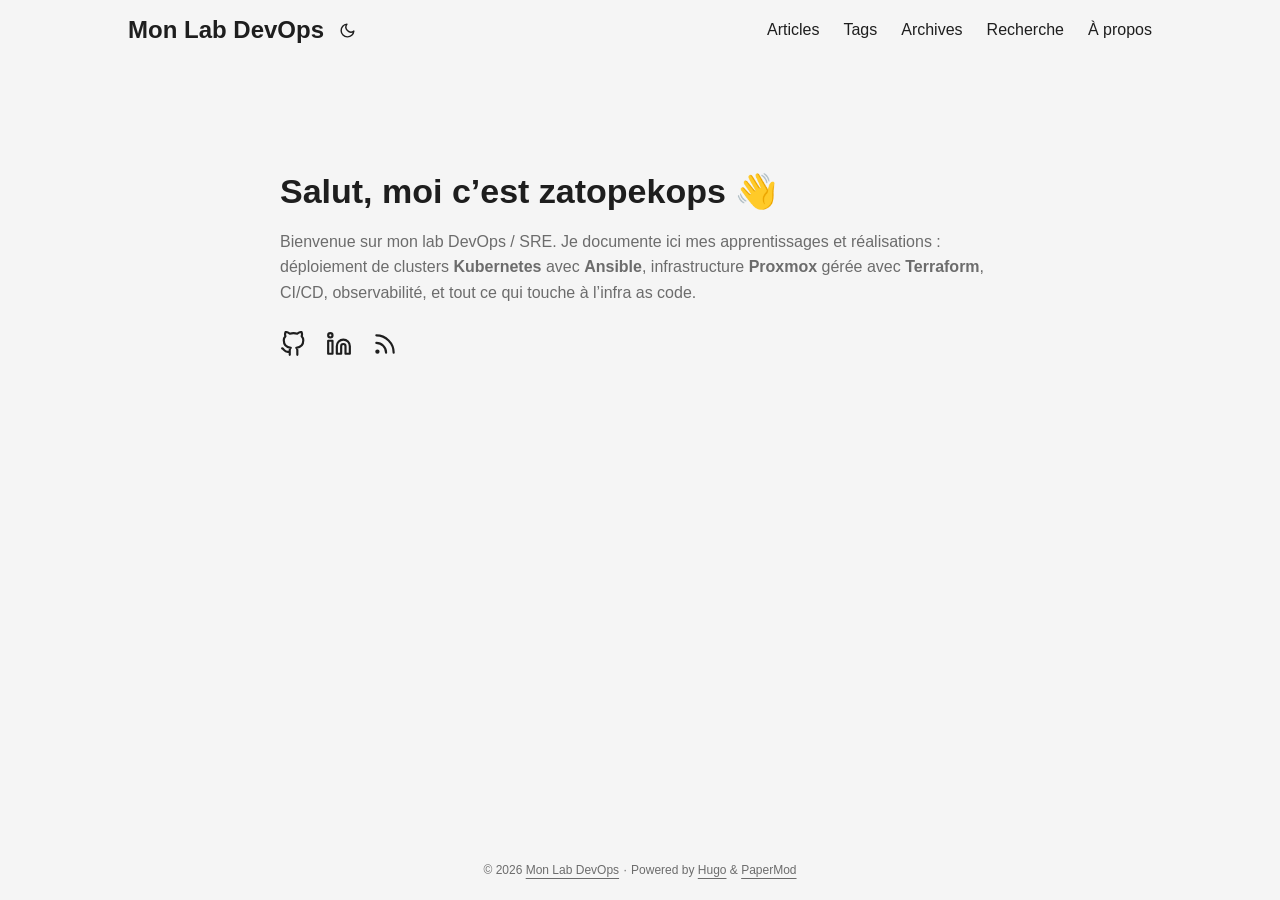
<file: index.html>
<!doctype html><html lang=fr dir=auto data-theme=auto><head><meta name=generator content="Hugo 0.163.0"><meta charset=utf-8><meta http-equiv=X-UA-Compatible content="IE=edge"><meta name=viewport content="width=device-width,initial-scale=1,shrink-to-fit=no"><meta name=robots content="index, follow"><title>Mon Lab DevOps</title><meta name=description content="Portfolio et articles sur mes apprentissages DevOps / SRE : Kubernetes, Ansible, Terraform, Proxmox..."><meta name=author content="zatopekops"><link rel=canonical href=https://zatopekops.github.io/><link crossorigin=anonymous href=/assets/css/stylesheet.50d16013467d22c81f4336ad42d16461c39d98242411488a81d407be693d8e29.css integrity="sha256-UNFgE0Z9IsgfQzatQtFkYcOdmCQkEUiKgdQHvmk9jik=" rel="preload stylesheet" as=style><link rel=icon href=https://zatopekops.github.io/favicon.ico><link rel=icon type=image/png sizes=16x16 href=https://zatopekops.github.io/favicon-16x16.png><link rel=icon type=image/png sizes=32x32 href=https://zatopekops.github.io/favicon-32x32.png><link rel=apple-touch-icon href=https://zatopekops.github.io/apple-touch-icon.png><link rel=mask-icon href=https://zatopekops.github.io/safari-pinned-tab.svg><meta name=theme-color content="#2e2e33"><meta name=msapplication-TileColor content="#2e2e33"><link rel=alternate type=application/rss+xml href=https://zatopekops.github.io/index.xml title=rss><link rel=alternate type=application/json href=https://zatopekops.github.io/index.json title=json><link rel=alternate hreflang=fr href=https://zatopekops.github.io/><noscript><style>#theme-toggle,.top-link{display:none}</style><style>@media(prefers-color-scheme:dark){:root{--theme:rgb(29, 30, 32);--entry:rgb(46, 46, 51);--primary:rgb(218, 218, 219);--secondary:rgb(155, 156, 157);--tertiary:rgb(65, 66, 68);--content:rgb(196, 196, 197);--code-block-bg:rgb(46, 46, 51);--code-bg:rgb(55, 56, 62);--border:rgb(51, 51, 51);color-scheme:dark}.list{background:var(--theme)}.toc{background:var(--entry)}}</style></noscript><script>localStorage.getItem("pref-theme")==="dark"?document.querySelector("html").dataset.theme="dark":localStorage.getItem("pref-theme")==="light"?document.querySelector("html").dataset.theme="light":window.matchMedia("(prefers-color-scheme: dark)").matches?document.querySelector("html").dataset.theme="dark":document.querySelector("html").dataset.theme="light"</script><meta property="og:url" content="https://zatopekops.github.io/"><meta property="og:site_name" content="Mon Lab DevOps"><meta property="og:title" content="Mon Lab DevOps"><meta property="og:description" content="Portfolio et articles sur mes apprentissages DevOps / SRE : Kubernetes, Ansible, Terraform, Proxmox..."><meta property="og:locale" content="fr_FR"><meta property="og:type" content="website"><meta name=twitter:card content="summary"><meta name=twitter:title content="Mon Lab DevOps"><meta name=twitter:description content="Portfolio et articles sur mes apprentissages DevOps / SRE : Kubernetes, Ansible, Terraform, Proxmox..."><script type=application/ld+json>{"@context":"https://schema.org","@type":"Organization","name":"Mon Lab DevOps","url":"https://zatopekops.github.io/","description":"Portfolio et articles sur mes apprentissages DevOps / SRE : Kubernetes, Ansible, Terraform, Proxmox...","logo":"https://zatopekops.github.io/favicon.ico","sameAs":["https://github.com/zatopekops","https://www.linkedin.com/in/VOTRE-PROFIL/","/index.xml"]}</script></head><body class=list id=top><header class=header><nav class=header-nav><div class=logo><a href=https://zatopekops.github.io/ accesskey=h title="Mon Lab DevOps (Alt + H)">Mon Lab DevOps</a><div class=logo-switches><button id=theme-toggle class=theme-toggle accesskey=t title="(Alt + T)" aria-label="Toggle theme">
<svg class="moon" width="17" height="17" viewBox="0 0 24 24" fill="none" stroke="currentColor" stroke-width="2" stroke-linecap="round" stroke-linejoin="round"><path d="M21 12.79A9 9 0 1111.21 3 7 7 0 0021 12.79z"/></svg>
<svg class="sun" width="17" height="17" viewBox="0 0 24 24" fill="none" stroke="currentColor" stroke-width="2" stroke-linecap="round" stroke-linejoin="round"><circle cx="12" cy="12" r="5"/><line x1="12" y1="1" x2="12" y2="3"/><line x1="12" y1="21" x2="12" y2="23"/><line x1="4.22" y1="4.22" x2="5.64" y2="5.64"/><line x1="18.36" y1="18.36" x2="19.78" y2="19.78"/><line x1="1" y1="12" x2="3" y2="12"/><line x1="21" y1="12" x2="23" y2="12"/><line x1="4.22" y1="19.78" x2="5.64" y2="18.36"/><line x1="18.36" y1="5.64" x2="19.78" y2="4.22"/></svg></button></div></div><ul id=menu class=menu><li><a href=https://zatopekops.github.io/articles/ title=Articles><span>Articles</span></a></li><li><a href=https://zatopekops.github.io/tags/ title=Tags><span>Tags</span></a></li><li><a href=https://zatopekops.github.io/archives/ title=Archives><span>Archives</span></a></li><li><a href=https://zatopekops.github.io/recherche/ title="Recherche (Alt + /)" accesskey=/><span>Recherche</span></a></li><li><a href=https://zatopekops.github.io/a-propos/ title="À propos"><span>À propos</span></a></li></ul></nav></header><main class=main><article class="first-entry home-info"><header class=entry-header><h1>Salut, moi c&rsquo;est zatopekops 👋</h1></header><div class="entry-content md-content"><p>Bienvenue sur mon lab DevOps / SRE. Je documente ici mes apprentissages et réalisations : déploiement de clusters <strong>Kubernetes</strong> avec <strong>Ansible</strong>, infrastructure <strong>Proxmox</strong> gérée avec <strong>Terraform</strong>, CI/CD, observabilité, et tout ce qui touche à l&rsquo;infra as code.</p></div><footer class=entry-footer><div class=social-icons><a href=https://github.com/zatopekops target=_blank rel="noopener noreferrer me" title=Github><svg viewBox="0 0 24 24" fill="none" stroke="currentColor" stroke-width="2" stroke-linecap="round" stroke-linejoin="round"><path d="M9 19c-5 1.5-5-2.5-7-3m14 6v-3.87a3.37 3.37.0 00-.94-2.61c3.14-.35 6.44-1.54 6.44-7A5.44 5.44.0 0020 4.77 5.07 5.07.0 0019.91 1S18.73.65 16 2.48a13.38 13.38.0 00-7 0C6.27.65 5.09 1 5.09 1A5.07 5.07.0 005 4.77 5.44 5.44.0 003.5 8.55c0 5.42 3.3 6.61 6.44 7A3.37 3.37.0 009 18.13V22"/></svg>
</a><a href=https://www.linkedin.com/in/VOTRE-PROFIL/ target=_blank rel="noopener noreferrer me" title=Linkedin><svg viewBox="0 0 24 24" fill="none" stroke="currentColor" stroke-width="2" stroke-linecap="round" stroke-linejoin="round"><path d="M16 8a6 6 0 016 6v7h-4v-7a2 2 0 00-2-2 2 2 0 00-2 2v7h-4v-7a6 6 0 016-6z"/><rect x="2" y="9" width="4" height="12"/><circle cx="4" cy="4" r="2"/></svg>
</a><a href=/index.xml target=_blank rel="noopener noreferrer me" title=Rss><svg viewBox="0 0 24 24" fill="none" stroke="currentColor" stroke-width="2" stroke-linecap="round" stroke-linejoin="round"><path d="M4 11a9 9 0 019 9"/><path d="M4 4a16 16 0 0116 16"/><circle cx="5" cy="19" r="1"/></svg></a></div></footer></article></main><footer class=footer><span>&copy; 2026 <a href=https://zatopekops.github.io/>Mon Lab DevOps</a></span> ·
<span>Powered by
<a href="https://gohugo.io/?utm_source=papermod" rel=noopener target=_blank>Hugo</a> &
<a href=https://github.com/adityatelange/hugo-PaperMod/ rel=noopener target=_blank>PaperMod</a></span></footer><a href=#top id=top-link class="top-link hidden" aria-label="go to top" title="Go to Top (Alt + G)" accesskey=g><svg viewBox="0 0 24 24" fill="none" stroke="currentColor" stroke-width="2" stroke-linecap="round" stroke-linejoin="round" class="feather feather-chevrons-up"><polyline points="17 11 12 6 7 11"/><polyline points="17 18 12 13 7 18"/></svg>
</a><script>let menu=document.getElementById("menu");if(menu){const e=localStorage.getItem("menu-scroll-position");e&&(menu.scrollLeft=parseInt(e,10)),menu.onscroll=function(){localStorage.setItem("menu-scroll-position",menu.scrollLeft)}}document.querySelectorAll('a[href^="#"]').forEach(e=>{e.addEventListener("click",function(e){e.preventDefault();var t=this.getAttribute("href").substr(1);window.matchMedia("(prefers-reduced-motion: reduce)").matches?document.querySelector(`[id='${decodeURIComponent(t)}']`).scrollIntoView():document.querySelector(`[id='${decodeURIComponent(t)}']`).scrollIntoView({behavior:"smooth"}),t==="top"?history.replaceState(null,null," "):history.pushState(null,null,`#${t}`)})})</script><script>var toplink=document.getElementById("top-link");window.onscroll=function(){const e=window.innerHeight;document.body.scrollTop>e||document.documentElement.scrollTop>e?toplink.classList.remove("hidden"):toplink.classList.add("hidden")}</script><script>document.getElementById("theme-toggle").addEventListener("click",()=>{const e=document.querySelector("html");e.dataset.theme==="dark"?(e.dataset.theme="light",localStorage.setItem("pref-theme","light")):(e.dataset.theme="dark",localStorage.setItem("pref-theme","dark"))})</script></body></html>
</file>
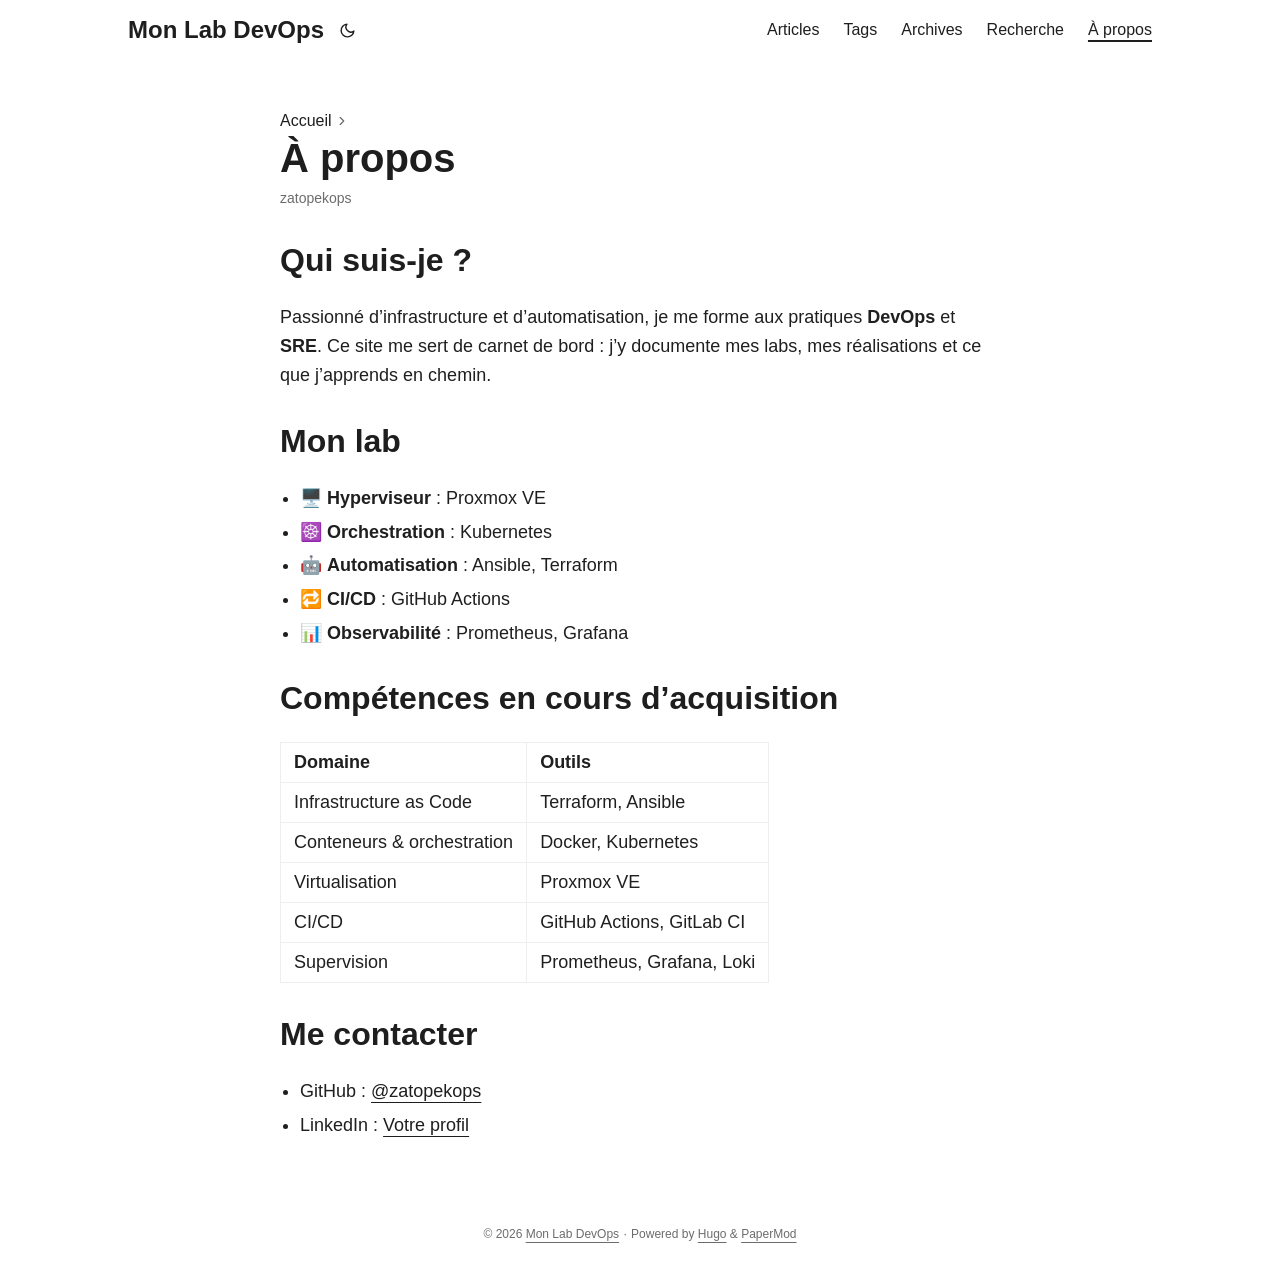
<file: a-propos/index.html>
<!doctype html><html lang=fr dir=auto data-theme=auto><head><meta charset=utf-8><meta http-equiv=X-UA-Compatible content="IE=edge"><meta name=viewport content="width=device-width,initial-scale=1,shrink-to-fit=no"><meta name=robots content="index, follow"><title>À propos | Mon Lab DevOps</title><meta name=keywords content><meta name=description content="Qui suis-je ?
Passionné d&rsquo;infrastructure et d&rsquo;automatisation, je me forme aux pratiques
DevOps et SRE. Ce site me sert de carnet de bord : j&rsquo;y documente
mes labs, mes réalisations et ce que j&rsquo;apprends en chemin.
Mon lab

🖥️ Hyperviseur : Proxmox VE
☸️ Orchestration : Kubernetes
🤖 Automatisation : Ansible, Terraform
🔁 CI/CD : GitHub Actions
📊 Observabilité : Prometheus, Grafana

Compétences en cours d&rsquo;acquisition

	
			
					Domaine
					Outils
			
	
	
			
					Infrastructure as Code
					Terraform, Ansible
			
			
					Conteneurs & orchestration
					Docker, Kubernetes
			
			
					Virtualisation
					Proxmox VE
			
			
					CI/CD
					GitHub Actions, GitLab CI
			
			
					Supervision
					Prometheus, Grafana, Loki
			
	

Me contacter

GitHub : @zatopekops
LinkedIn : Votre profil
"><meta name=author content="zatopekops"><link rel=canonical href=https://zatopekops.github.io/a-propos/><link crossorigin=anonymous href=/assets/css/stylesheet.50d16013467d22c81f4336ad42d16461c39d98242411488a81d407be693d8e29.css integrity="sha256-UNFgE0Z9IsgfQzatQtFkYcOdmCQkEUiKgdQHvmk9jik=" rel="preload stylesheet" as=style><link rel=icon href=https://zatopekops.github.io/favicon.ico><link rel=icon type=image/png sizes=16x16 href=https://zatopekops.github.io/favicon-16x16.png><link rel=icon type=image/png sizes=32x32 href=https://zatopekops.github.io/favicon-32x32.png><link rel=apple-touch-icon href=https://zatopekops.github.io/apple-touch-icon.png><link rel=mask-icon href=https://zatopekops.github.io/safari-pinned-tab.svg><meta name=theme-color content="#2e2e33"><meta name=msapplication-TileColor content="#2e2e33"><link rel=alternate hreflang=fr href=https://zatopekops.github.io/a-propos/><noscript><style>#theme-toggle,.top-link{display:none}</style><style>@media(prefers-color-scheme:dark){:root{--theme:rgb(29, 30, 32);--entry:rgb(46, 46, 51);--primary:rgb(218, 218, 219);--secondary:rgb(155, 156, 157);--tertiary:rgb(65, 66, 68);--content:rgb(196, 196, 197);--code-block-bg:rgb(46, 46, 51);--code-bg:rgb(55, 56, 62);--border:rgb(51, 51, 51);color-scheme:dark}.list{background:var(--theme)}.toc{background:var(--entry)}}</style></noscript><script>localStorage.getItem("pref-theme")==="dark"?document.querySelector("html").dataset.theme="dark":localStorage.getItem("pref-theme")==="light"?document.querySelector("html").dataset.theme="light":window.matchMedia("(prefers-color-scheme: dark)").matches?document.querySelector("html").dataset.theme="dark":document.querySelector("html").dataset.theme="light"</script><meta property="og:url" content="https://zatopekops.github.io/a-propos/"><meta property="og:site_name" content="Mon Lab DevOps"><meta property="og:title" content="À propos"><meta property="og:description" content="Qui suis-je ? Passionné d’infrastructure et d’automatisation, je me forme aux pratiques DevOps et SRE. Ce site me sert de carnet de bord : j’y documente mes labs, mes réalisations et ce que j’apprends en chemin.
Mon lab 🖥️ Hyperviseur : Proxmox VE ☸️ Orchestration : Kubernetes 🤖 Automatisation : Ansible, Terraform 🔁 CI/CD : GitHub Actions 📊 Observabilité : Prometheus, Grafana Compétences en cours d’acquisition Domaine Outils Infrastructure as Code Terraform, Ansible Conteneurs & orchestration Docker, Kubernetes Virtualisation Proxmox VE CI/CD GitHub Actions, GitLab CI Supervision Prometheus, Grafana, Loki Me contacter GitHub : @zatopekops LinkedIn : Votre profil"><meta property="og:locale" content="fr_FR"><meta property="og:type" content="article"><meta name=twitter:card content="summary"><meta name=twitter:title content="À propos"><meta name=twitter:description content="Qui suis-je ? Passionné d’infrastructure et d’automatisation, je me forme aux pratiques DevOps et SRE. Ce site me sert de carnet de bord : j’y documente mes labs, mes réalisations et ce que j’apprends en chemin.
Mon lab 🖥️ Hyperviseur : Proxmox VE ☸️ Orchestration : Kubernetes 🤖 Automatisation : Ansible, Terraform 🔁 CI/CD : GitHub Actions 📊 Observabilité : Prometheus, Grafana Compétences en cours d’acquisition Domaine Outils Infrastructure as Code Terraform, Ansible Conteneurs & orchestration Docker, Kubernetes Virtualisation Proxmox VE CI/CD GitHub Actions, GitLab CI Supervision Prometheus, Grafana, Loki Me contacter GitHub : @zatopekops LinkedIn : Votre profil"><script type=application/ld+json>{"@context":"https://schema.org","@type":"BreadcrumbList","itemListElement":[{"@type":"ListItem","position":1,"name":"À propos","item":"https://zatopekops.github.io/a-propos/"}]}</script><script type=application/ld+json>{"@context":"https://schema.org","@type":"BlogPosting","headline":"À propos","name":"À propos","description":"Qui suis-je ? Passionné d\u0026rsquo;infrastructure et d\u0026rsquo;automatisation, je me forme aux pratiques DevOps et SRE. Ce site me sert de carnet de bord : j\u0026rsquo;y documente mes labs, mes réalisations et ce que j\u0026rsquo;apprends en chemin.\nMon lab 🖥️ Hyperviseur : Proxmox VE ☸️ Orchestration : Kubernetes 🤖 Automatisation : Ansible, Terraform 🔁 CI/CD : GitHub Actions 📊 Observabilité : Prometheus, Grafana Compétences en cours d\u0026rsquo;acquisition Domaine Outils Infrastructure as Code Terraform, Ansible Conteneurs \u0026amp; orchestration Docker, Kubernetes Virtualisation Proxmox VE CI/CD GitHub Actions, GitLab CI Supervision Prometheus, Grafana, Loki Me contacter GitHub : @zatopekops LinkedIn : Votre profil ","keywords":[],"articleBody":"Qui suis-je ? Passionné d’infrastructure et d’automatisation, je me forme aux pratiques DevOps et SRE. Ce site me sert de carnet de bord : j’y documente mes labs, mes réalisations et ce que j’apprends en chemin.\nMon lab 🖥️ Hyperviseur : Proxmox VE ☸️ Orchestration : Kubernetes 🤖 Automatisation : Ansible, Terraform 🔁 CI/CD : GitHub Actions 📊 Observabilité : Prometheus, Grafana Compétences en cours d’acquisition Domaine Outils Infrastructure as Code Terraform, Ansible Conteneurs \u0026 orchestration Docker, Kubernetes Virtualisation Proxmox VE CI/CD GitHub Actions, GitLab CI Supervision Prometheus, Grafana, Loki Me contacter GitHub : @zatopekops LinkedIn : Votre profil ","wordCount":"99","inLanguage":"fr","datePublished":"0001-01-01T00:00:00Z","dateModified":"0001-01-01T00:00:00Z","author":{"@type":"Person","name":"zatopekops"},"mainEntityOfPage":{"@type":"WebPage","@id":"https://zatopekops.github.io/a-propos/"},"publisher":{"@type":"Organization","name":"Mon Lab DevOps","logo":{"@type":"ImageObject","url":"https://zatopekops.github.io/favicon.ico"}}}</script></head><body id=top><header class=header><nav class=header-nav><div class=logo><a href=https://zatopekops.github.io/ accesskey=h title="Mon Lab DevOps (Alt + H)">Mon Lab DevOps</a><div class=logo-switches><button id=theme-toggle class=theme-toggle accesskey=t title="(Alt + T)" aria-label="Toggle theme">
<svg class="moon" width="17" height="17" viewBox="0 0 24 24" fill="none" stroke="currentColor" stroke-width="2" stroke-linecap="round" stroke-linejoin="round"><path d="M21 12.79A9 9 0 1111.21 3 7 7 0 0021 12.79z"/></svg>
<svg class="sun" width="17" height="17" viewBox="0 0 24 24" fill="none" stroke="currentColor" stroke-width="2" stroke-linecap="round" stroke-linejoin="round"><circle cx="12" cy="12" r="5"/><line x1="12" y1="1" x2="12" y2="3"/><line x1="12" y1="21" x2="12" y2="23"/><line x1="4.22" y1="4.22" x2="5.64" y2="5.64"/><line x1="18.36" y1="18.36" x2="19.78" y2="19.78"/><line x1="1" y1="12" x2="3" y2="12"/><line x1="21" y1="12" x2="23" y2="12"/><line x1="4.22" y1="19.78" x2="5.64" y2="18.36"/><line x1="18.36" y1="5.64" x2="19.78" y2="4.22"/></svg></button></div></div><ul id=menu class=menu><li><a href=https://zatopekops.github.io/articles/ title=Articles><span>Articles</span></a></li><li><a href=https://zatopekops.github.io/tags/ title=Tags><span>Tags</span></a></li><li><a href=https://zatopekops.github.io/archives/ title=Archives><span>Archives</span></a></li><li><a href=https://zatopekops.github.io/recherche/ title="Recherche (Alt + /)" accesskey=/><span>Recherche</span></a></li><li><a href=https://zatopekops.github.io/a-propos/ title="À propos"><span class=active>À propos</span></a></li></ul></nav></header><main class=main><article class=post-single><header class=post-header><nav class=breadcrumbs role=navigation aria-label=Breadcrumb><a href=/>Accueil</a>
<svg viewBox="0 0 24 24" fill="none" stroke="currentColor" stroke-width="2" stroke-linecap="round" stroke-linejoin="round" class="feather feather-chevron-right"><polyline points="9 18 15 12 9 6"/></svg></nav><h1 class="post-title entry-hint-parent">À propos</h1><div class=post-meta><span>zatopekops</span></div></header><div class="post-content md-content"><h2 id=qui-suis-je->Qui suis-je ?<a hidden class=anchor aria-hidden=true href=#qui-suis-je->#</a></h2><p>Passionné d&rsquo;infrastructure et d&rsquo;automatisation, je me forme aux pratiques
<strong>DevOps</strong> et <strong>SRE</strong>. Ce site me sert de carnet de bord : j&rsquo;y documente
mes labs, mes réalisations et ce que j&rsquo;apprends en chemin.</p><h2 id=mon-lab>Mon lab<a hidden class=anchor aria-hidden=true href=#mon-lab>#</a></h2><ul><li>🖥️ <strong>Hyperviseur</strong> : Proxmox VE</li><li>☸️ <strong>Orchestration</strong> : Kubernetes</li><li>🤖 <strong>Automatisation</strong> : Ansible, Terraform</li><li>🔁 <strong>CI/CD</strong> : GitHub Actions</li><li>📊 <strong>Observabilité</strong> : Prometheus, Grafana</li></ul><h2 id=compétences-en-cours-dacquisition>Compétences en cours d&rsquo;acquisition<a hidden class=anchor aria-hidden=true href=#compétences-en-cours-dacquisition>#</a></h2><table><thead><tr><th>Domaine</th><th>Outils</th></tr></thead><tbody><tr><td>Infrastructure as Code</td><td>Terraform, Ansible</td></tr><tr><td>Conteneurs & orchestration</td><td>Docker, Kubernetes</td></tr><tr><td>Virtualisation</td><td>Proxmox VE</td></tr><tr><td>CI/CD</td><td>GitHub Actions, GitLab CI</td></tr><tr><td>Supervision</td><td>Prometheus, Grafana, Loki</td></tr></tbody></table><h2 id=me-contacter>Me contacter<a hidden class=anchor aria-hidden=true href=#me-contacter>#</a></h2><ul><li>GitHub : <a href=https://github.com/zatopekops>@zatopekops</a></li><li>LinkedIn : <a href=https://www.linkedin.com/in/VOTRE-PROFIL/>Votre profil</a></li></ul></div><footer class=post-footer><ul class=post-tags></ul></footer></article></main><footer class=footer><span>&copy; 2026 <a href=https://zatopekops.github.io/>Mon Lab DevOps</a></span> ·
<span>Powered by
<a href="https://gohugo.io/?utm_source=papermod" rel=noopener target=_blank>Hugo</a> &
<a href=https://github.com/adityatelange/hugo-PaperMod/ rel=noopener target=_blank>PaperMod</a></span></footer><a href=#top id=top-link class="top-link hidden" aria-label="go to top" title="Go to Top (Alt + G)" accesskey=g><svg viewBox="0 0 24 24" fill="none" stroke="currentColor" stroke-width="2" stroke-linecap="round" stroke-linejoin="round" class="feather feather-chevrons-up"><polyline points="17 11 12 6 7 11"/><polyline points="17 18 12 13 7 18"/></svg>
</a><script>let menu=document.getElementById("menu");if(menu){const e=localStorage.getItem("menu-scroll-position");e&&(menu.scrollLeft=parseInt(e,10)),menu.onscroll=function(){localStorage.setItem("menu-scroll-position",menu.scrollLeft)}}document.querySelectorAll('a[href^="#"]').forEach(e=>{e.addEventListener("click",function(e){e.preventDefault();var t=this.getAttribute("href").substr(1);window.matchMedia("(prefers-reduced-motion: reduce)").matches?document.querySelector(`[id='${decodeURIComponent(t)}']`).scrollIntoView():document.querySelector(`[id='${decodeURIComponent(t)}']`).scrollIntoView({behavior:"smooth"}),t==="top"?history.replaceState(null,null," "):history.pushState(null,null,`#${t}`)})})</script><script>var toplink=document.getElementById("top-link");window.onscroll=function(){const e=window.innerHeight;document.body.scrollTop>e||document.documentElement.scrollTop>e?toplink.classList.remove("hidden"):toplink.classList.add("hidden")}</script><script>document.getElementById("theme-toggle").addEventListener("click",()=>{const e=document.querySelector("html");e.dataset.theme==="dark"?(e.dataset.theme="light",localStorage.setItem("pref-theme","light")):(e.dataset.theme="dark",localStorage.setItem("pref-theme","dark"))})</script><script>document.querySelectorAll("pre > code").forEach(e=>{const n=e.parentNode.parentNode,t=document.createElement("button");t.classList.add("copy-code"),t.innerHTML="Copier";function s(){t.innerHTML="Copié !",setTimeout(()=>{t.innerHTML="Copier"},2e3)}t.addEventListener("click",t=>{if("clipboard"in navigator){navigator.clipboard.writeText(e.textContent),s();return}const n=document.createRange();n.selectNodeContents(e);const o=window.getSelection();o.removeAllRanges(),o.addRange(n);try{document.execCommand("copy"),s()}catch{}o.removeRange(n)}),n.classList.contains("highlight")?n.appendChild(t):n.parentNode.firstChild==n||(e.parentNode.parentNode.parentNode.parentNode.parentNode.nodeName=="TABLE"?e.parentNode.parentNode.parentNode.parentNode.parentNode.appendChild(t):e.parentNode.appendChild(t))})</script></body></html>
</file>
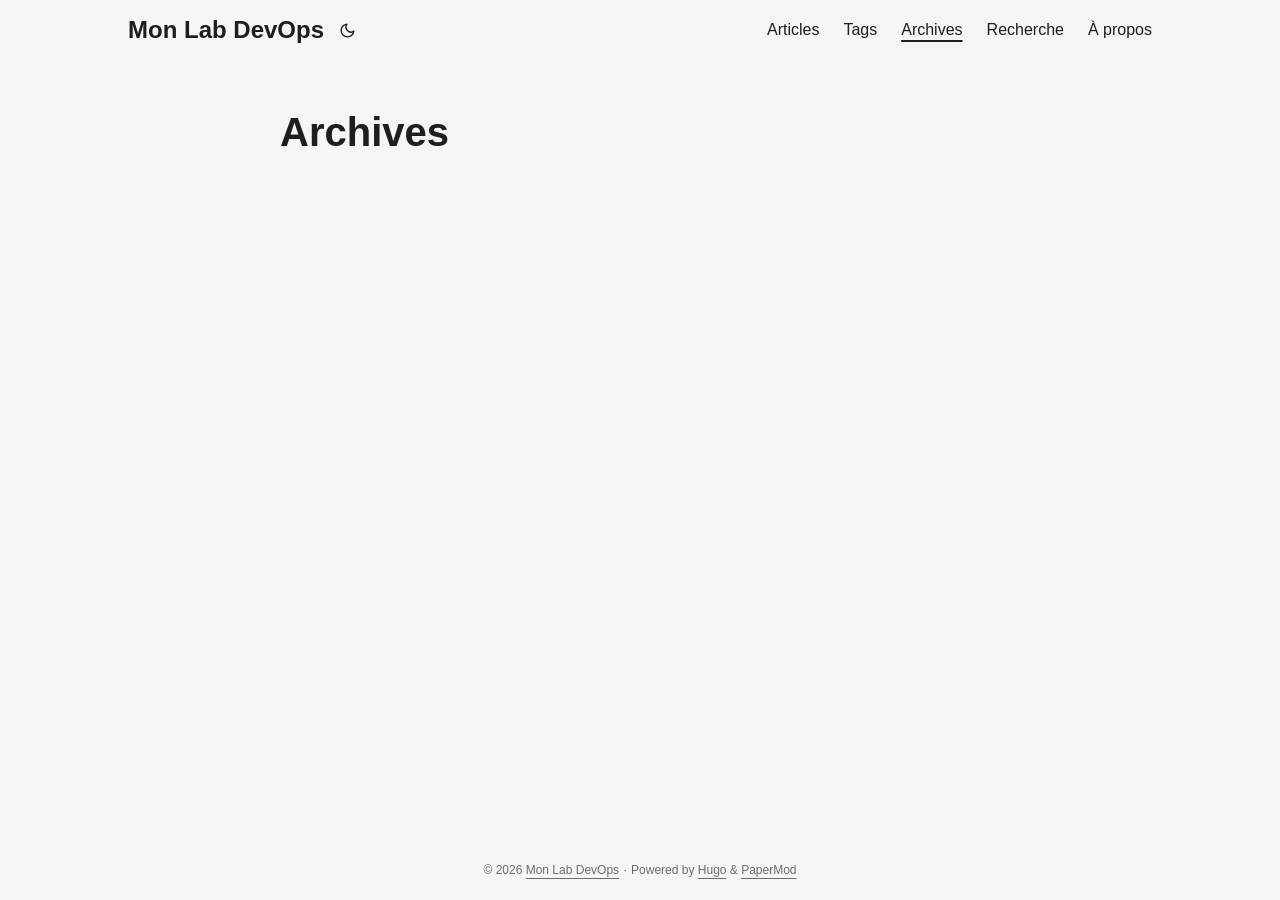
<file: archives/index.html>
<!doctype html><html lang=fr dir=auto data-theme=auto><head><meta charset=utf-8><meta http-equiv=X-UA-Compatible content="IE=edge"><meta name=viewport content="width=device-width,initial-scale=1,shrink-to-fit=no"><meta name=robots content="index, follow"><title>Archives | Mon Lab DevOps</title><meta name=keywords content><meta name=description content="Tous les articles par date"><meta name=author content="zatopekops"><link rel=canonical href=https://zatopekops.github.io/archives/><link crossorigin=anonymous href=/assets/css/stylesheet.50d16013467d22c81f4336ad42d16461c39d98242411488a81d407be693d8e29.css integrity="sha256-UNFgE0Z9IsgfQzatQtFkYcOdmCQkEUiKgdQHvmk9jik=" rel="preload stylesheet" as=style><link rel=icon href=https://zatopekops.github.io/favicon.ico><link rel=icon type=image/png sizes=16x16 href=https://zatopekops.github.io/favicon-16x16.png><link rel=icon type=image/png sizes=32x32 href=https://zatopekops.github.io/favicon-32x32.png><link rel=apple-touch-icon href=https://zatopekops.github.io/apple-touch-icon.png><link rel=mask-icon href=https://zatopekops.github.io/safari-pinned-tab.svg><meta name=theme-color content="#2e2e33"><meta name=msapplication-TileColor content="#2e2e33"><link rel=alternate hreflang=fr href=https://zatopekops.github.io/archives/><noscript><style>#theme-toggle,.top-link{display:none}</style><style>@media(prefers-color-scheme:dark){:root{--theme:rgb(29, 30, 32);--entry:rgb(46, 46, 51);--primary:rgb(218, 218, 219);--secondary:rgb(155, 156, 157);--tertiary:rgb(65, 66, 68);--content:rgb(196, 196, 197);--code-block-bg:rgb(46, 46, 51);--code-bg:rgb(55, 56, 62);--border:rgb(51, 51, 51);color-scheme:dark}.list{background:var(--theme)}.toc{background:var(--entry)}}</style></noscript><script>localStorage.getItem("pref-theme")==="dark"?document.querySelector("html").dataset.theme="dark":localStorage.getItem("pref-theme")==="light"?document.querySelector("html").dataset.theme="light":window.matchMedia("(prefers-color-scheme: dark)").matches?document.querySelector("html").dataset.theme="dark":document.querySelector("html").dataset.theme="light"</script><meta property="og:url" content="https://zatopekops.github.io/archives/"><meta property="og:site_name" content="Mon Lab DevOps"><meta property="og:title" content="Archives"><meta property="og:description" content="Tous les articles par date"><meta property="og:locale" content="fr_FR"><meta property="og:type" content="article"><meta name=twitter:card content="summary"><meta name=twitter:title content="Archives"><meta name=twitter:description content="Tous les articles par date"><script type=application/ld+json>{"@context":"https://schema.org","@type":"BreadcrumbList","itemListElement":[{"@type":"ListItem","position":1,"name":"Archives","item":"https://zatopekops.github.io/archives/"}]}</script><script type=application/ld+json>{"@context":"https://schema.org","@type":"BlogPosting","headline":"Archives","name":"Archives","description":"Tous les articles par date","keywords":[],"articleBody":"","wordCount":"0","inLanguage":"fr","datePublished":"0001-01-01T00:00:00Z","dateModified":"0001-01-01T00:00:00Z","author":{"@type":"Person","name":"zatopekops"},"mainEntityOfPage":{"@type":"WebPage","@id":"https://zatopekops.github.io/archives/"},"publisher":{"@type":"Organization","name":"Mon Lab DevOps","logo":{"@type":"ImageObject","url":"https://zatopekops.github.io/favicon.ico"}}}</script></head><body class=list id=top><header class=header><nav class=header-nav><div class=logo><a href=https://zatopekops.github.io/ accesskey=h title="Mon Lab DevOps (Alt + H)">Mon Lab DevOps</a><div class=logo-switches><button id=theme-toggle class=theme-toggle accesskey=t title="(Alt + T)" aria-label="Toggle theme">
<svg class="moon" width="17" height="17" viewBox="0 0 24 24" fill="none" stroke="currentColor" stroke-width="2" stroke-linecap="round" stroke-linejoin="round"><path d="M21 12.79A9 9 0 1111.21 3 7 7 0 0021 12.79z"/></svg>
<svg class="sun" width="17" height="17" viewBox="0 0 24 24" fill="none" stroke="currentColor" stroke-width="2" stroke-linecap="round" stroke-linejoin="round"><circle cx="12" cy="12" r="5"/><line x1="12" y1="1" x2="12" y2="3"/><line x1="12" y1="21" x2="12" y2="23"/><line x1="4.22" y1="4.22" x2="5.64" y2="5.64"/><line x1="18.36" y1="18.36" x2="19.78" y2="19.78"/><line x1="1" y1="12" x2="3" y2="12"/><line x1="21" y1="12" x2="23" y2="12"/><line x1="4.22" y1="19.78" x2="5.64" y2="18.36"/><line x1="18.36" y1="5.64" x2="19.78" y2="4.22"/></svg></button></div></div><ul id=menu class=menu><li><a href=https://zatopekops.github.io/articles/ title=Articles><span>Articles</span></a></li><li><a href=https://zatopekops.github.io/tags/ title=Tags><span>Tags</span></a></li><li><a href=https://zatopekops.github.io/archives/ title=Archives><span class=active>Archives</span></a></li><li><a href=https://zatopekops.github.io/recherche/ title="Recherche (Alt + /)" accesskey=/><span>Recherche</span></a></li><li><a href=https://zatopekops.github.io/a-propos/ title="À propos"><span>À propos</span></a></li></ul></nav></header><main class=main><header class=page-header><h1>Archives</h1></header></main><footer class=footer><span>&copy; 2026 <a href=https://zatopekops.github.io/>Mon Lab DevOps</a></span> ·
<span>Powered by
<a href="https://gohugo.io/?utm_source=papermod" rel=noopener target=_blank>Hugo</a> &
<a href=https://github.com/adityatelange/hugo-PaperMod/ rel=noopener target=_blank>PaperMod</a></span></footer><a href=#top id=top-link class="top-link hidden" aria-label="go to top" title="Go to Top (Alt + G)" accesskey=g><svg viewBox="0 0 24 24" fill="none" stroke="currentColor" stroke-width="2" stroke-linecap="round" stroke-linejoin="round" class="feather feather-chevrons-up"><polyline points="17 11 12 6 7 11"/><polyline points="17 18 12 13 7 18"/></svg>
</a><script>let menu=document.getElementById("menu");if(menu){const e=localStorage.getItem("menu-scroll-position");e&&(menu.scrollLeft=parseInt(e,10)),menu.onscroll=function(){localStorage.setItem("menu-scroll-position",menu.scrollLeft)}}document.querySelectorAll('a[href^="#"]').forEach(e=>{e.addEventListener("click",function(e){e.preventDefault();var t=this.getAttribute("href").substr(1);window.matchMedia("(prefers-reduced-motion: reduce)").matches?document.querySelector(`[id='${decodeURIComponent(t)}']`).scrollIntoView():document.querySelector(`[id='${decodeURIComponent(t)}']`).scrollIntoView({behavior:"smooth"}),t==="top"?history.replaceState(null,null," "):history.pushState(null,null,`#${t}`)})})</script><script>var toplink=document.getElementById("top-link");window.onscroll=function(){const e=window.innerHeight;document.body.scrollTop>e||document.documentElement.scrollTop>e?toplink.classList.remove("hidden"):toplink.classList.add("hidden")}</script><script>document.getElementById("theme-toggle").addEventListener("click",()=>{const e=document.querySelector("html");e.dataset.theme==="dark"?(e.dataset.theme="light",localStorage.setItem("pref-theme","light")):(e.dataset.theme="dark",localStorage.setItem("pref-theme","dark"))})</script></body></html>
</file>
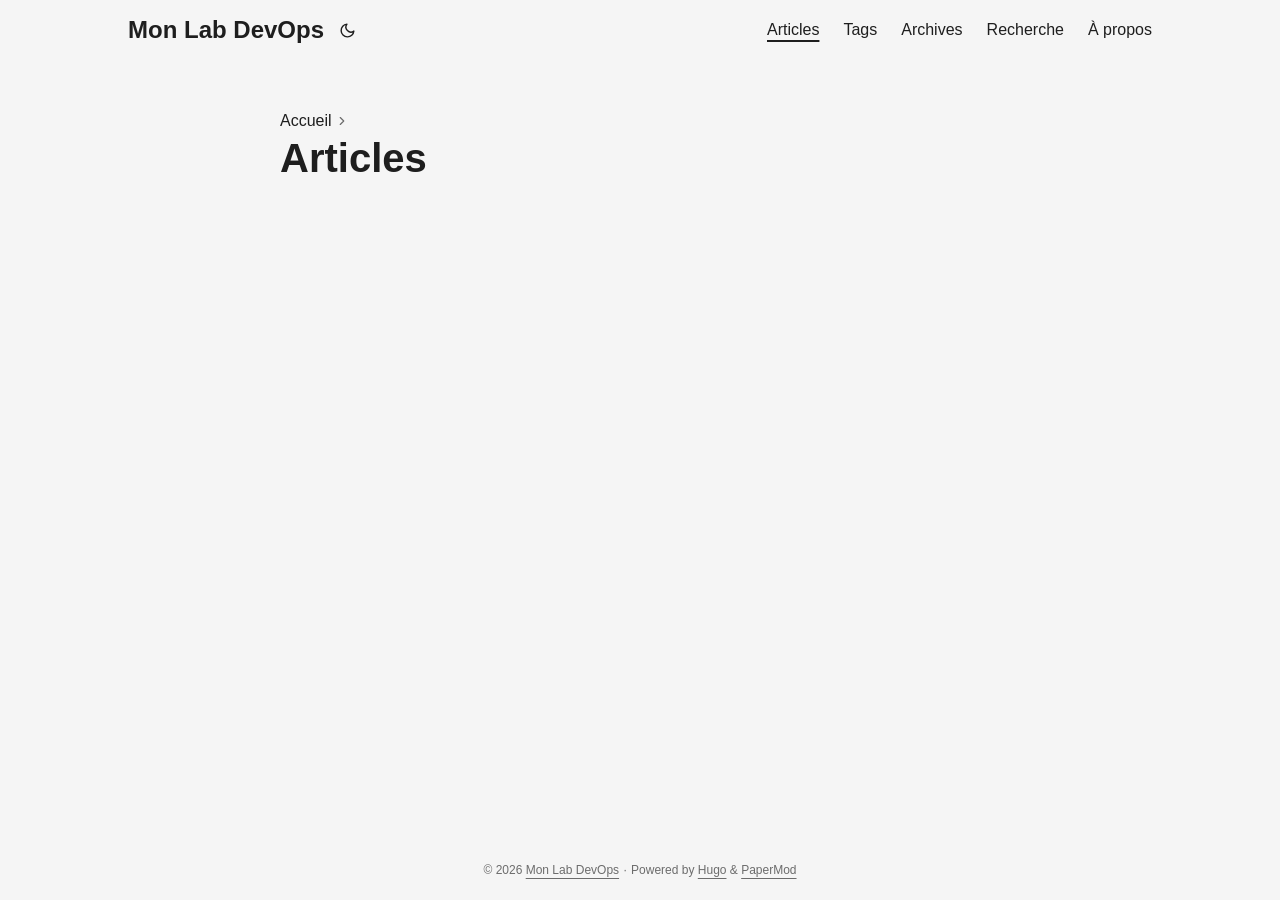
<file: articles/index.html>
<!doctype html><html lang=fr dir=auto data-theme=auto><head><meta charset=utf-8><meta http-equiv=X-UA-Compatible content="IE=edge"><meta name=viewport content="width=device-width,initial-scale=1,shrink-to-fit=no"><meta name=robots content="index, follow"><title>Articles | Mon Lab DevOps</title><meta name=keywords content><meta name=description content="Articles - Mon Lab DevOps"><meta name=author content="zatopekops"><link rel=canonical href=https://zatopekops.github.io/articles/><link crossorigin=anonymous href=/assets/css/stylesheet.50d16013467d22c81f4336ad42d16461c39d98242411488a81d407be693d8e29.css integrity="sha256-UNFgE0Z9IsgfQzatQtFkYcOdmCQkEUiKgdQHvmk9jik=" rel="preload stylesheet" as=style><link rel=icon href=https://zatopekops.github.io/favicon.ico><link rel=icon type=image/png sizes=16x16 href=https://zatopekops.github.io/favicon-16x16.png><link rel=icon type=image/png sizes=32x32 href=https://zatopekops.github.io/favicon-32x32.png><link rel=apple-touch-icon href=https://zatopekops.github.io/apple-touch-icon.png><link rel=mask-icon href=https://zatopekops.github.io/safari-pinned-tab.svg><meta name=theme-color content="#2e2e33"><meta name=msapplication-TileColor content="#2e2e33"><link rel=alternate type=application/rss+xml href=https://zatopekops.github.io/articles/index.xml title=rss><link rel=alternate hreflang=fr href=https://zatopekops.github.io/articles/><noscript><style>#theme-toggle,.top-link{display:none}</style><style>@media(prefers-color-scheme:dark){:root{--theme:rgb(29, 30, 32);--entry:rgb(46, 46, 51);--primary:rgb(218, 218, 219);--secondary:rgb(155, 156, 157);--tertiary:rgb(65, 66, 68);--content:rgb(196, 196, 197);--code-block-bg:rgb(46, 46, 51);--code-bg:rgb(55, 56, 62);--border:rgb(51, 51, 51);color-scheme:dark}.list{background:var(--theme)}.toc{background:var(--entry)}}</style></noscript><script>localStorage.getItem("pref-theme")==="dark"?document.querySelector("html").dataset.theme="dark":localStorage.getItem("pref-theme")==="light"?document.querySelector("html").dataset.theme="light":window.matchMedia("(prefers-color-scheme: dark)").matches?document.querySelector("html").dataset.theme="dark":document.querySelector("html").dataset.theme="light"</script><meta property="og:url" content="https://zatopekops.github.io/articles/"><meta property="og:site_name" content="Mon Lab DevOps"><meta property="og:title" content="Articles"><meta property="og:description" content="Portfolio et articles sur mes apprentissages DevOps / SRE : Kubernetes, Ansible, Terraform, Proxmox..."><meta property="og:locale" content="fr_FR"><meta property="og:type" content="website"><meta name=twitter:card content="summary"><meta name=twitter:title content="Articles"><meta name=twitter:description content="Portfolio et articles sur mes apprentissages DevOps / SRE : Kubernetes, Ansible, Terraform, Proxmox..."><script type=application/ld+json>{"@context":"https://schema.org","@type":"BreadcrumbList","itemListElement":[{"@type":"ListItem","position":1,"name":"Articles","item":"https://zatopekops.github.io/articles/"}]}</script></head><body class=list id=top><header class=header><nav class=header-nav><div class=logo><a href=https://zatopekops.github.io/ accesskey=h title="Mon Lab DevOps (Alt + H)">Mon Lab DevOps</a><div class=logo-switches><button id=theme-toggle class=theme-toggle accesskey=t title="(Alt + T)" aria-label="Toggle theme">
<svg class="moon" width="17" height="17" viewBox="0 0 24 24" fill="none" stroke="currentColor" stroke-width="2" stroke-linecap="round" stroke-linejoin="round"><path d="M21 12.79A9 9 0 1111.21 3 7 7 0 0021 12.79z"/></svg>
<svg class="sun" width="17" height="17" viewBox="0 0 24 24" fill="none" stroke="currentColor" stroke-width="2" stroke-linecap="round" stroke-linejoin="round"><circle cx="12" cy="12" r="5"/><line x1="12" y1="1" x2="12" y2="3"/><line x1="12" y1="21" x2="12" y2="23"/><line x1="4.22" y1="4.22" x2="5.64" y2="5.64"/><line x1="18.36" y1="18.36" x2="19.78" y2="19.78"/><line x1="1" y1="12" x2="3" y2="12"/><line x1="21" y1="12" x2="23" y2="12"/><line x1="4.22" y1="19.78" x2="5.64" y2="18.36"/><line x1="18.36" y1="5.64" x2="19.78" y2="4.22"/></svg></button></div></div><ul id=menu class=menu><li><a href=https://zatopekops.github.io/articles/ title=Articles><span class=active>Articles</span></a></li><li><a href=https://zatopekops.github.io/tags/ title=Tags><span>Tags</span></a></li><li><a href=https://zatopekops.github.io/archives/ title=Archives><span>Archives</span></a></li><li><a href=https://zatopekops.github.io/recherche/ title="Recherche (Alt + /)" accesskey=/><span>Recherche</span></a></li><li><a href=https://zatopekops.github.io/a-propos/ title="À propos"><span>À propos</span></a></li></ul></nav></header><main class=main><header class=page-header><nav class=breadcrumbs role=navigation aria-label=Breadcrumb><a href=/>Accueil</a>
<svg viewBox="0 0 24 24" fill="none" stroke="currentColor" stroke-width="2" stroke-linecap="round" stroke-linejoin="round" class="feather feather-chevron-right"><polyline points="9 18 15 12 9 6"/></svg></nav><h1>Articles</h1></header></main><footer class=footer><span>&copy; 2026 <a href=https://zatopekops.github.io/>Mon Lab DevOps</a></span> ·
<span>Powered by
<a href="https://gohugo.io/?utm_source=papermod" rel=noopener target=_blank>Hugo</a> &
<a href=https://github.com/adityatelange/hugo-PaperMod/ rel=noopener target=_blank>PaperMod</a></span></footer><a href=#top id=top-link class="top-link hidden" aria-label="go to top" title="Go to Top (Alt + G)" accesskey=g><svg viewBox="0 0 24 24" fill="none" stroke="currentColor" stroke-width="2" stroke-linecap="round" stroke-linejoin="round" class="feather feather-chevrons-up"><polyline points="17 11 12 6 7 11"/><polyline points="17 18 12 13 7 18"/></svg>
</a><script>let menu=document.getElementById("menu");if(menu){const e=localStorage.getItem("menu-scroll-position");e&&(menu.scrollLeft=parseInt(e,10)),menu.onscroll=function(){localStorage.setItem("menu-scroll-position",menu.scrollLeft)}}document.querySelectorAll('a[href^="#"]').forEach(e=>{e.addEventListener("click",function(e){e.preventDefault();var t=this.getAttribute("href").substr(1);window.matchMedia("(prefers-reduced-motion: reduce)").matches?document.querySelector(`[id='${decodeURIComponent(t)}']`).scrollIntoView():document.querySelector(`[id='${decodeURIComponent(t)}']`).scrollIntoView({behavior:"smooth"}),t==="top"?history.replaceState(null,null," "):history.pushState(null,null,`#${t}`)})})</script><script>var toplink=document.getElementById("top-link");window.onscroll=function(){const e=window.innerHeight;document.body.scrollTop>e||document.documentElement.scrollTop>e?toplink.classList.remove("hidden"):toplink.classList.add("hidden")}</script><script>document.getElementById("theme-toggle").addEventListener("click",()=>{const e=document.querySelector("html");e.dataset.theme==="dark"?(e.dataset.theme="light",localStorage.setItem("pref-theme","light")):(e.dataset.theme="dark",localStorage.setItem("pref-theme","dark"))})</script></body></html>
</file>
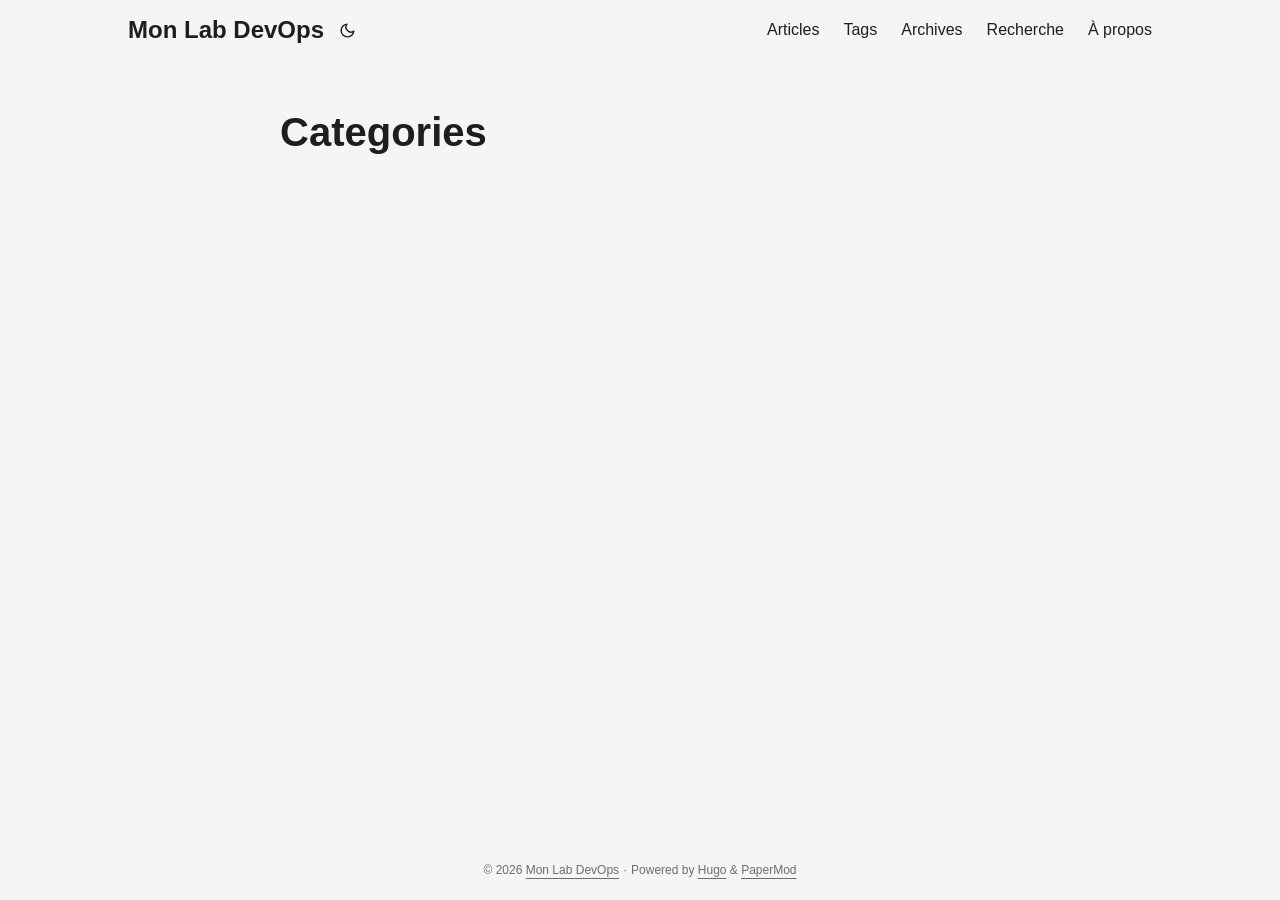
<file: categories/index.html>
<!doctype html><html lang=fr dir=auto data-theme=auto><head><meta charset=utf-8><meta http-equiv=X-UA-Compatible content="IE=edge"><meta name=viewport content="width=device-width,initial-scale=1,shrink-to-fit=no"><meta name=robots content="index, follow"><title>Categories | Mon Lab DevOps</title><meta name=keywords content><meta name=description content="Portfolio et articles sur mes apprentissages DevOps / SRE : Kubernetes, Ansible, Terraform, Proxmox..."><meta name=author content="zatopekops"><link rel=canonical href=https://zatopekops.github.io/categories/><link crossorigin=anonymous href=/assets/css/stylesheet.50d16013467d22c81f4336ad42d16461c39d98242411488a81d407be693d8e29.css integrity="sha256-UNFgE0Z9IsgfQzatQtFkYcOdmCQkEUiKgdQHvmk9jik=" rel="preload stylesheet" as=style><link rel=icon href=https://zatopekops.github.io/favicon.ico><link rel=icon type=image/png sizes=16x16 href=https://zatopekops.github.io/favicon-16x16.png><link rel=icon type=image/png sizes=32x32 href=https://zatopekops.github.io/favicon-32x32.png><link rel=apple-touch-icon href=https://zatopekops.github.io/apple-touch-icon.png><link rel=mask-icon href=https://zatopekops.github.io/safari-pinned-tab.svg><meta name=theme-color content="#2e2e33"><meta name=msapplication-TileColor content="#2e2e33"><link rel=alternate type=application/rss+xml href=https://zatopekops.github.io/categories/index.xml title=rss><link rel=alternate hreflang=fr href=https://zatopekops.github.io/categories/><noscript><style>#theme-toggle,.top-link{display:none}</style><style>@media(prefers-color-scheme:dark){:root{--theme:rgb(29, 30, 32);--entry:rgb(46, 46, 51);--primary:rgb(218, 218, 219);--secondary:rgb(155, 156, 157);--tertiary:rgb(65, 66, 68);--content:rgb(196, 196, 197);--code-block-bg:rgb(46, 46, 51);--code-bg:rgb(55, 56, 62);--border:rgb(51, 51, 51);color-scheme:dark}.list{background:var(--theme)}.toc{background:var(--entry)}}</style></noscript><script>localStorage.getItem("pref-theme")==="dark"?document.querySelector("html").dataset.theme="dark":localStorage.getItem("pref-theme")==="light"?document.querySelector("html").dataset.theme="light":window.matchMedia("(prefers-color-scheme: dark)").matches?document.querySelector("html").dataset.theme="dark":document.querySelector("html").dataset.theme="light"</script><meta property="og:url" content="https://zatopekops.github.io/categories/"><meta property="og:site_name" content="Mon Lab DevOps"><meta property="og:title" content="Categories"><meta property="og:description" content="Portfolio et articles sur mes apprentissages DevOps / SRE : Kubernetes, Ansible, Terraform, Proxmox..."><meta property="og:locale" content="fr_FR"><meta property="og:type" content="website"><meta name=twitter:card content="summary"><meta name=twitter:title content="Categories"><meta name=twitter:description content="Portfolio et articles sur mes apprentissages DevOps / SRE : Kubernetes, Ansible, Terraform, Proxmox..."></head><body class=list id=top><header class=header><nav class=header-nav><div class=logo><a href=https://zatopekops.github.io/ accesskey=h title="Mon Lab DevOps (Alt + H)">Mon Lab DevOps</a><div class=logo-switches><button id=theme-toggle class=theme-toggle accesskey=t title="(Alt + T)" aria-label="Toggle theme">
<svg class="moon" width="17" height="17" viewBox="0 0 24 24" fill="none" stroke="currentColor" stroke-width="2" stroke-linecap="round" stroke-linejoin="round"><path d="M21 12.79A9 9 0 1111.21 3 7 7 0 0021 12.79z"/></svg>
<svg class="sun" width="17" height="17" viewBox="0 0 24 24" fill="none" stroke="currentColor" stroke-width="2" stroke-linecap="round" stroke-linejoin="round"><circle cx="12" cy="12" r="5"/><line x1="12" y1="1" x2="12" y2="3"/><line x1="12" y1="21" x2="12" y2="23"/><line x1="4.22" y1="4.22" x2="5.64" y2="5.64"/><line x1="18.36" y1="18.36" x2="19.78" y2="19.78"/><line x1="1" y1="12" x2="3" y2="12"/><line x1="21" y1="12" x2="23" y2="12"/><line x1="4.22" y1="19.78" x2="5.64" y2="18.36"/><line x1="18.36" y1="5.64" x2="19.78" y2="4.22"/></svg></button></div></div><ul id=menu class=menu><li><a href=https://zatopekops.github.io/articles/ title=Articles><span>Articles</span></a></li><li><a href=https://zatopekops.github.io/tags/ title=Tags><span>Tags</span></a></li><li><a href=https://zatopekops.github.io/archives/ title=Archives><span>Archives</span></a></li><li><a href=https://zatopekops.github.io/recherche/ title="Recherche (Alt + /)" accesskey=/><span>Recherche</span></a></li><li><a href=https://zatopekops.github.io/a-propos/ title="À propos"><span>À propos</span></a></li></ul></nav></header><main class=main><header class=page-header><h1>Categories</h1></header><ul class=terms-tags></ul></main><footer class=footer><span>&copy; 2026 <a href=https://zatopekops.github.io/>Mon Lab DevOps</a></span> ·
<span>Powered by
<a href="https://gohugo.io/?utm_source=papermod" rel=noopener target=_blank>Hugo</a> &
<a href=https://github.com/adityatelange/hugo-PaperMod/ rel=noopener target=_blank>PaperMod</a></span></footer><a href=#top id=top-link class="top-link hidden" aria-label="go to top" title="Go to Top (Alt + G)" accesskey=g><svg viewBox="0 0 24 24" fill="none" stroke="currentColor" stroke-width="2" stroke-linecap="round" stroke-linejoin="round" class="feather feather-chevrons-up"><polyline points="17 11 12 6 7 11"/><polyline points="17 18 12 13 7 18"/></svg>
</a><script>let menu=document.getElementById("menu");if(menu){const e=localStorage.getItem("menu-scroll-position");e&&(menu.scrollLeft=parseInt(e,10)),menu.onscroll=function(){localStorage.setItem("menu-scroll-position",menu.scrollLeft)}}document.querySelectorAll('a[href^="#"]').forEach(e=>{e.addEventListener("click",function(e){e.preventDefault();var t=this.getAttribute("href").substr(1);window.matchMedia("(prefers-reduced-motion: reduce)").matches?document.querySelector(`[id='${decodeURIComponent(t)}']`).scrollIntoView():document.querySelector(`[id='${decodeURIComponent(t)}']`).scrollIntoView({behavior:"smooth"}),t==="top"?history.replaceState(null,null," "):history.pushState(null,null,`#${t}`)})})</script><script>var toplink=document.getElementById("top-link");window.onscroll=function(){const e=window.innerHeight;document.body.scrollTop>e||document.documentElement.scrollTop>e?toplink.classList.remove("hidden"):toplink.classList.add("hidden")}</script><script>document.getElementById("theme-toggle").addEventListener("click",()=>{const e=document.querySelector("html");e.dataset.theme==="dark"?(e.dataset.theme="light",localStorage.setItem("pref-theme","light")):(e.dataset.theme="dark",localStorage.setItem("pref-theme","dark"))})</script></body></html>
</file>
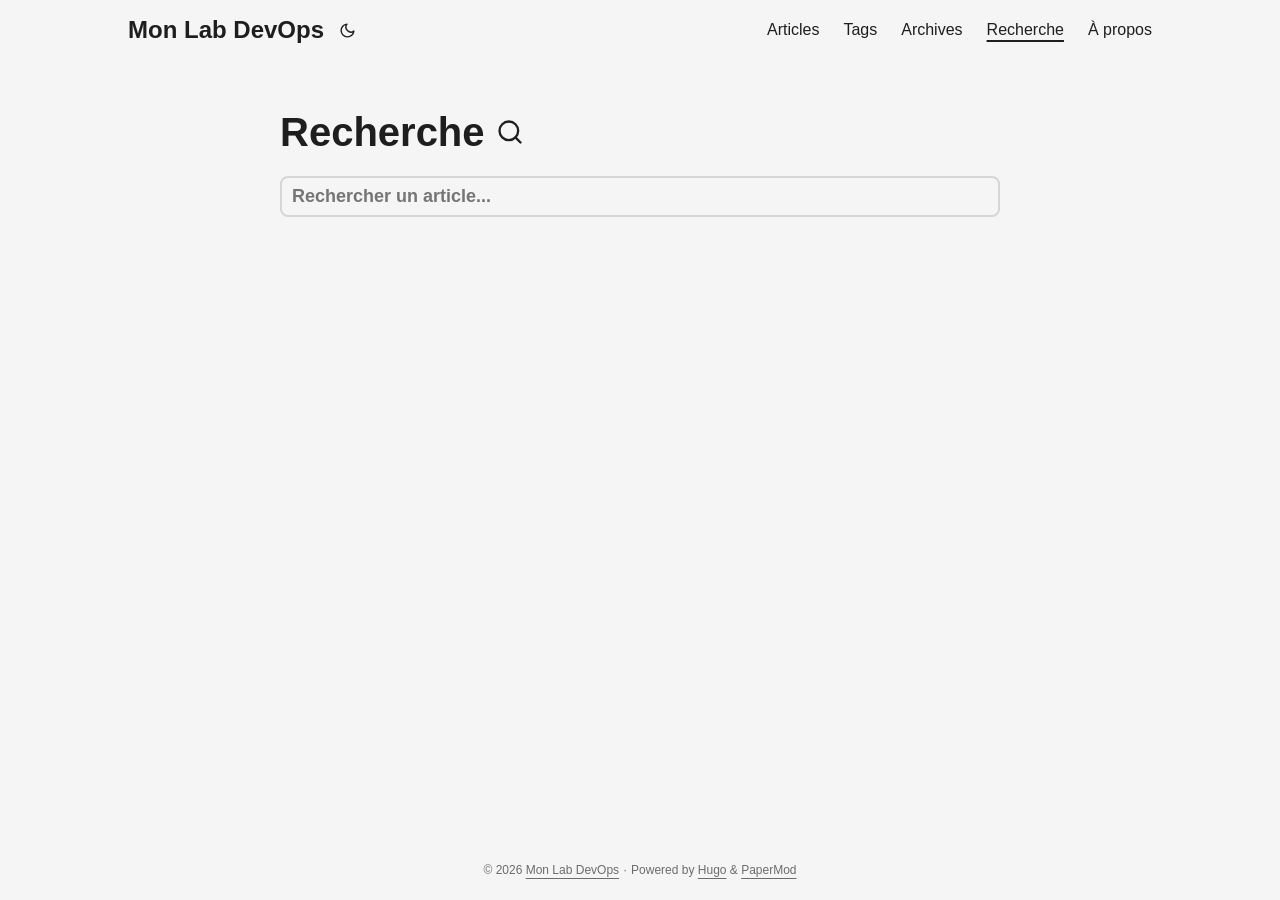
<file: recherche/index.html>
<!doctype html><html lang=fr dir=auto data-theme=auto><head><meta charset=utf-8><meta http-equiv=X-UA-Compatible content="IE=edge"><meta name=viewport content="width=device-width,initial-scale=1,shrink-to-fit=no"><meta name=robots content="index, follow"><title>Recherche | Mon Lab DevOps</title><meta name=keywords content><meta name=description content="Rechercher un article"><meta name=author content="zatopekops"><link rel=canonical href=https://zatopekops.github.io/recherche/><link crossorigin=anonymous href=/assets/css/stylesheet.50d16013467d22c81f4336ad42d16461c39d98242411488a81d407be693d8e29.css integrity="sha256-UNFgE0Z9IsgfQzatQtFkYcOdmCQkEUiKgdQHvmk9jik=" rel="preload stylesheet" as=style><link crossorigin=anonymous rel=preload as=fetch href=../index.json><script defer crossorigin=anonymous src=/assets/js/search.ccaef69178ec5ebb174fec12daa6379d4949d9a6ffc7244380c24ccc3cf14729.js integrity="sha256-zK72kXjsXrsXT+wS2qY3nUlJ2ab/xyRDgMJMzDzxRyk="></script><link rel=icon href=https://zatopekops.github.io/favicon.ico><link rel=icon type=image/png sizes=16x16 href=https://zatopekops.github.io/favicon-16x16.png><link rel=icon type=image/png sizes=32x32 href=https://zatopekops.github.io/favicon-32x32.png><link rel=apple-touch-icon href=https://zatopekops.github.io/apple-touch-icon.png><link rel=mask-icon href=https://zatopekops.github.io/safari-pinned-tab.svg><meta name=theme-color content="#2e2e33"><meta name=msapplication-TileColor content="#2e2e33"><link rel=alternate hreflang=fr href=https://zatopekops.github.io/recherche/><noscript><style>#theme-toggle,.top-link{display:none}</style><style>@media(prefers-color-scheme:dark){:root{--theme:rgb(29, 30, 32);--entry:rgb(46, 46, 51);--primary:rgb(218, 218, 219);--secondary:rgb(155, 156, 157);--tertiary:rgb(65, 66, 68);--content:rgb(196, 196, 197);--code-block-bg:rgb(46, 46, 51);--code-bg:rgb(55, 56, 62);--border:rgb(51, 51, 51);color-scheme:dark}.list{background:var(--theme)}.toc{background:var(--entry)}}</style></noscript><script>localStorage.getItem("pref-theme")==="dark"?document.querySelector("html").dataset.theme="dark":localStorage.getItem("pref-theme")==="light"?document.querySelector("html").dataset.theme="light":window.matchMedia("(prefers-color-scheme: dark)").matches?document.querySelector("html").dataset.theme="dark":document.querySelector("html").dataset.theme="light"</script><meta property="og:url" content="https://zatopekops.github.io/recherche/"><meta property="og:site_name" content="Mon Lab DevOps"><meta property="og:title" content="Recherche"><meta property="og:description" content="Rechercher un article"><meta property="og:locale" content="fr_FR"><meta property="og:type" content="article"><meta name=twitter:card content="summary"><meta name=twitter:title content="Recherche"><meta name=twitter:description content="Rechercher un article"><script type=application/ld+json>{"@context":"https://schema.org","@type":"BreadcrumbList","itemListElement":[{"@type":"ListItem","position":1,"name":"Recherche","item":"https://zatopekops.github.io/recherche/"}]}</script><script type=application/ld+json>{"@context":"https://schema.org","@type":"BlogPosting","headline":"Recherche","name":"Recherche","description":"Rechercher un article","keywords":[],"articleBody":"","wordCount":"0","inLanguage":"fr","datePublished":"0001-01-01T00:00:00Z","dateModified":"0001-01-01T00:00:00Z","author":{"@type":"Person","name":"zatopekops"},"mainEntityOfPage":{"@type":"WebPage","@id":"https://zatopekops.github.io/recherche/"},"publisher":{"@type":"Organization","name":"Mon Lab DevOps","logo":{"@type":"ImageObject","url":"https://zatopekops.github.io/favicon.ico"}}}</script></head><body class=list id=top><header class=header><nav class=header-nav><div class=logo><a href=https://zatopekops.github.io/ accesskey=h title="Mon Lab DevOps (Alt + H)">Mon Lab DevOps</a><div class=logo-switches><button id=theme-toggle class=theme-toggle accesskey=t title="(Alt + T)" aria-label="Toggle theme">
<svg class="moon" width="17" height="17" viewBox="0 0 24 24" fill="none" stroke="currentColor" stroke-width="2" stroke-linecap="round" stroke-linejoin="round"><path d="M21 12.79A9 9 0 1111.21 3 7 7 0 0021 12.79z"/></svg>
<svg class="sun" width="17" height="17" viewBox="0 0 24 24" fill="none" stroke="currentColor" stroke-width="2" stroke-linecap="round" stroke-linejoin="round"><circle cx="12" cy="12" r="5"/><line x1="12" y1="1" x2="12" y2="3"/><line x1="12" y1="21" x2="12" y2="23"/><line x1="4.22" y1="4.22" x2="5.64" y2="5.64"/><line x1="18.36" y1="18.36" x2="19.78" y2="19.78"/><line x1="1" y1="12" x2="3" y2="12"/><line x1="21" y1="12" x2="23" y2="12"/><line x1="4.22" y1="19.78" x2="5.64" y2="18.36"/><line x1="18.36" y1="5.64" x2="19.78" y2="4.22"/></svg></button></div></div><ul id=menu class=menu><li><a href=https://zatopekops.github.io/articles/ title=Articles><span>Articles</span></a></li><li><a href=https://zatopekops.github.io/tags/ title=Tags><span>Tags</span></a></li><li><a href=https://zatopekops.github.io/archives/ title=Archives><span>Archives</span></a></li><li><a href=https://zatopekops.github.io/recherche/ title="Recherche (Alt + /)" accesskey=/><span class=active>Recherche</span></a></li><li><a href=https://zatopekops.github.io/a-propos/ title="À propos"><span>À propos</span></a></li></ul></nav></header><main class=main><header class=page-header><h1>Recherche <svg width="28" height="28" viewBox="0 0 24 24" fill="none" stroke="currentColor" stroke-width="2" stroke-linecap="round" stroke-linejoin="round"><circle cx="11" cy="11" r="8"/><line x1="21" y1="21" x2="16.65" y2="16.65"/></svg></h1><div class=post-meta></div></header><div id=searchbox class=searchbox><input id=searchInput disabled placeholder="Rechercher un article..." aria-label=search type=search autocomplete=off maxlength=64><ul id=searchResults class=searchResults aria-label="search results"></ul></div></main><footer class=footer><span>&copy; 2026 <a href=https://zatopekops.github.io/>Mon Lab DevOps</a></span> ·
<span>Powered by
<a href="https://gohugo.io/?utm_source=papermod" rel=noopener target=_blank>Hugo</a> &
<a href=https://github.com/adityatelange/hugo-PaperMod/ rel=noopener target=_blank>PaperMod</a></span></footer><a href=#top id=top-link class="top-link hidden" aria-label="go to top" title="Go to Top (Alt + G)" accesskey=g><svg viewBox="0 0 24 24" fill="none" stroke="currentColor" stroke-width="2" stroke-linecap="round" stroke-linejoin="round" class="feather feather-chevrons-up"><polyline points="17 11 12 6 7 11"/><polyline points="17 18 12 13 7 18"/></svg>
</a><script>let menu=document.getElementById("menu");if(menu){const e=localStorage.getItem("menu-scroll-position");e&&(menu.scrollLeft=parseInt(e,10)),menu.onscroll=function(){localStorage.setItem("menu-scroll-position",menu.scrollLeft)}}document.querySelectorAll('a[href^="#"]').forEach(e=>{e.addEventListener("click",function(e){e.preventDefault();var t=this.getAttribute("href").substr(1);window.matchMedia("(prefers-reduced-motion: reduce)").matches?document.querySelector(`[id='${decodeURIComponent(t)}']`).scrollIntoView():document.querySelector(`[id='${decodeURIComponent(t)}']`).scrollIntoView({behavior:"smooth"}),t==="top"?history.replaceState(null,null," "):history.pushState(null,null,`#${t}`)})})</script><script>var toplink=document.getElementById("top-link");window.onscroll=function(){const e=window.innerHeight;document.body.scrollTop>e||document.documentElement.scrollTop>e?toplink.classList.remove("hidden"):toplink.classList.add("hidden")}</script><script>document.getElementById("theme-toggle").addEventListener("click",()=>{const e=document.querySelector("html");e.dataset.theme==="dark"?(e.dataset.theme="light",localStorage.setItem("pref-theme","light")):(e.dataset.theme="dark",localStorage.setItem("pref-theme","dark"))})</script></body></html>
</file>
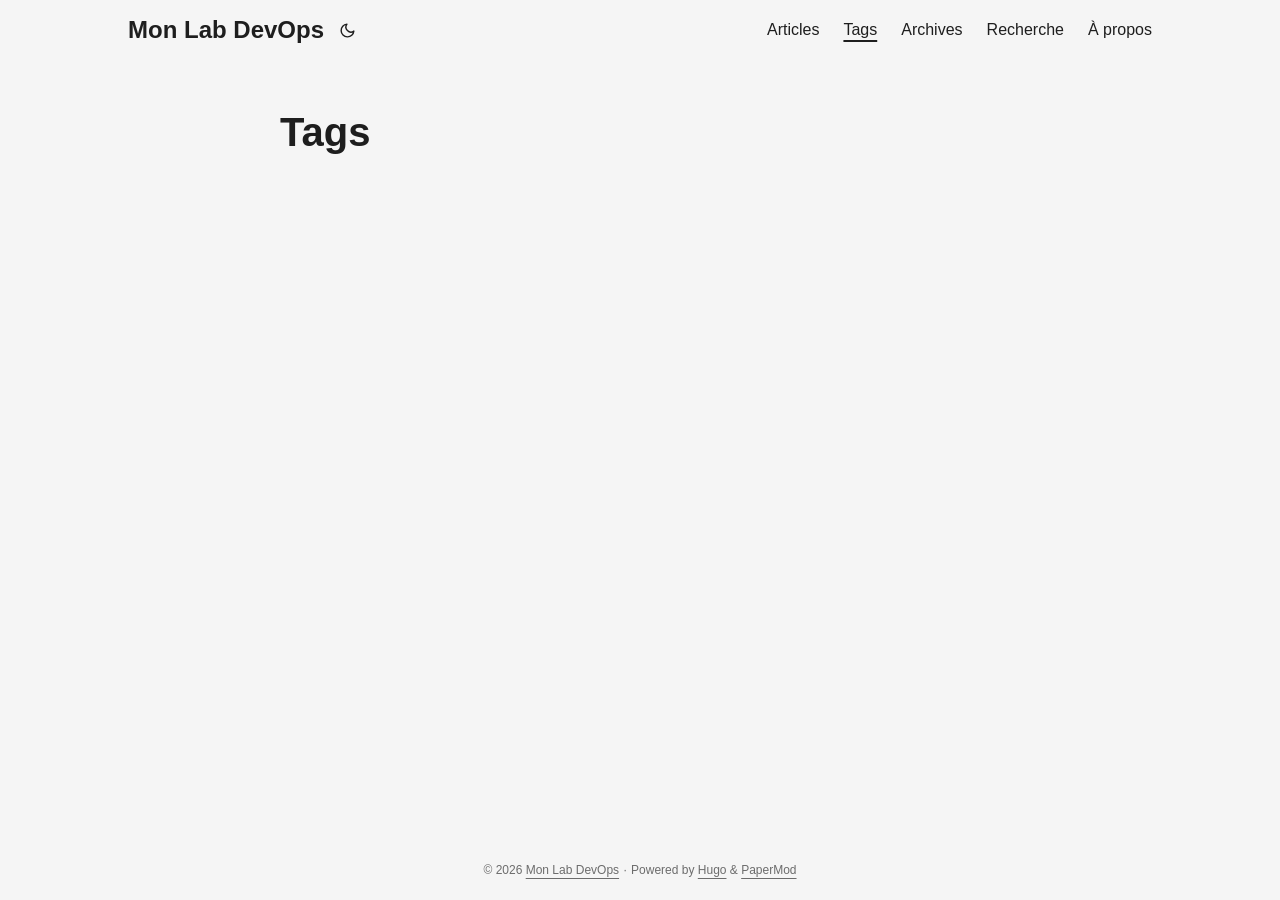
<file: tags/index.html>
<!doctype html><html lang=fr dir=auto data-theme=auto><head><meta charset=utf-8><meta http-equiv=X-UA-Compatible content="IE=edge"><meta name=viewport content="width=device-width,initial-scale=1,shrink-to-fit=no"><meta name=robots content="index, follow"><title>Tags | Mon Lab DevOps</title><meta name=keywords content><meta name=description content="Portfolio et articles sur mes apprentissages DevOps / SRE : Kubernetes, Ansible, Terraform, Proxmox..."><meta name=author content="zatopekops"><link rel=canonical href=https://zatopekops.github.io/tags/><link crossorigin=anonymous href=/assets/css/stylesheet.50d16013467d22c81f4336ad42d16461c39d98242411488a81d407be693d8e29.css integrity="sha256-UNFgE0Z9IsgfQzatQtFkYcOdmCQkEUiKgdQHvmk9jik=" rel="preload stylesheet" as=style><link rel=icon href=https://zatopekops.github.io/favicon.ico><link rel=icon type=image/png sizes=16x16 href=https://zatopekops.github.io/favicon-16x16.png><link rel=icon type=image/png sizes=32x32 href=https://zatopekops.github.io/favicon-32x32.png><link rel=apple-touch-icon href=https://zatopekops.github.io/apple-touch-icon.png><link rel=mask-icon href=https://zatopekops.github.io/safari-pinned-tab.svg><meta name=theme-color content="#2e2e33"><meta name=msapplication-TileColor content="#2e2e33"><link rel=alternate type=application/rss+xml href=https://zatopekops.github.io/tags/index.xml title=rss><link rel=alternate hreflang=fr href=https://zatopekops.github.io/tags/><noscript><style>#theme-toggle,.top-link{display:none}</style><style>@media(prefers-color-scheme:dark){:root{--theme:rgb(29, 30, 32);--entry:rgb(46, 46, 51);--primary:rgb(218, 218, 219);--secondary:rgb(155, 156, 157);--tertiary:rgb(65, 66, 68);--content:rgb(196, 196, 197);--code-block-bg:rgb(46, 46, 51);--code-bg:rgb(55, 56, 62);--border:rgb(51, 51, 51);color-scheme:dark}.list{background:var(--theme)}.toc{background:var(--entry)}}</style></noscript><script>localStorage.getItem("pref-theme")==="dark"?document.querySelector("html").dataset.theme="dark":localStorage.getItem("pref-theme")==="light"?document.querySelector("html").dataset.theme="light":window.matchMedia("(prefers-color-scheme: dark)").matches?document.querySelector("html").dataset.theme="dark":document.querySelector("html").dataset.theme="light"</script><meta property="og:url" content="https://zatopekops.github.io/tags/"><meta property="og:site_name" content="Mon Lab DevOps"><meta property="og:title" content="Tags"><meta property="og:description" content="Portfolio et articles sur mes apprentissages DevOps / SRE : Kubernetes, Ansible, Terraform, Proxmox..."><meta property="og:locale" content="fr_FR"><meta property="og:type" content="website"><meta name=twitter:card content="summary"><meta name=twitter:title content="Tags"><meta name=twitter:description content="Portfolio et articles sur mes apprentissages DevOps / SRE : Kubernetes, Ansible, Terraform, Proxmox..."></head><body class=list id=top><header class=header><nav class=header-nav><div class=logo><a href=https://zatopekops.github.io/ accesskey=h title="Mon Lab DevOps (Alt + H)">Mon Lab DevOps</a><div class=logo-switches><button id=theme-toggle class=theme-toggle accesskey=t title="(Alt + T)" aria-label="Toggle theme">
<svg class="moon" width="17" height="17" viewBox="0 0 24 24" fill="none" stroke="currentColor" stroke-width="2" stroke-linecap="round" stroke-linejoin="round"><path d="M21 12.79A9 9 0 1111.21 3 7 7 0 0021 12.79z"/></svg>
<svg class="sun" width="17" height="17" viewBox="0 0 24 24" fill="none" stroke="currentColor" stroke-width="2" stroke-linecap="round" stroke-linejoin="round"><circle cx="12" cy="12" r="5"/><line x1="12" y1="1" x2="12" y2="3"/><line x1="12" y1="21" x2="12" y2="23"/><line x1="4.22" y1="4.22" x2="5.64" y2="5.64"/><line x1="18.36" y1="18.36" x2="19.78" y2="19.78"/><line x1="1" y1="12" x2="3" y2="12"/><line x1="21" y1="12" x2="23" y2="12"/><line x1="4.22" y1="19.78" x2="5.64" y2="18.36"/><line x1="18.36" y1="5.64" x2="19.78" y2="4.22"/></svg></button></div></div><ul id=menu class=menu><li><a href=https://zatopekops.github.io/articles/ title=Articles><span>Articles</span></a></li><li><a href=https://zatopekops.github.io/tags/ title=Tags><span class=active>Tags</span></a></li><li><a href=https://zatopekops.github.io/archives/ title=Archives><span>Archives</span></a></li><li><a href=https://zatopekops.github.io/recherche/ title="Recherche (Alt + /)" accesskey=/><span>Recherche</span></a></li><li><a href=https://zatopekops.github.io/a-propos/ title="À propos"><span>À propos</span></a></li></ul></nav></header><main class=main><header class=page-header><h1>Tags</h1></header><ul class=terms-tags></ul></main><footer class=footer><span>&copy; 2026 <a href=https://zatopekops.github.io/>Mon Lab DevOps</a></span> ·
<span>Powered by
<a href="https://gohugo.io/?utm_source=papermod" rel=noopener target=_blank>Hugo</a> &
<a href=https://github.com/adityatelange/hugo-PaperMod/ rel=noopener target=_blank>PaperMod</a></span></footer><a href=#top id=top-link class="top-link hidden" aria-label="go to top" title="Go to Top (Alt + G)" accesskey=g><svg viewBox="0 0 24 24" fill="none" stroke="currentColor" stroke-width="2" stroke-linecap="round" stroke-linejoin="round" class="feather feather-chevrons-up"><polyline points="17 11 12 6 7 11"/><polyline points="17 18 12 13 7 18"/></svg>
</a><script>let menu=document.getElementById("menu");if(menu){const e=localStorage.getItem("menu-scroll-position");e&&(menu.scrollLeft=parseInt(e,10)),menu.onscroll=function(){localStorage.setItem("menu-scroll-position",menu.scrollLeft)}}document.querySelectorAll('a[href^="#"]').forEach(e=>{e.addEventListener("click",function(e){e.preventDefault();var t=this.getAttribute("href").substr(1);window.matchMedia("(prefers-reduced-motion: reduce)").matches?document.querySelector(`[id='${decodeURIComponent(t)}']`).scrollIntoView():document.querySelector(`[id='${decodeURIComponent(t)}']`).scrollIntoView({behavior:"smooth"}),t==="top"?history.replaceState(null,null," "):history.pushState(null,null,`#${t}`)})})</script><script>var toplink=document.getElementById("top-link");window.onscroll=function(){const e=window.innerHeight;document.body.scrollTop>e||document.documentElement.scrollTop>e?toplink.classList.remove("hidden"):toplink.classList.add("hidden")}</script><script>document.getElementById("theme-toggle").addEventListener("click",()=>{const e=document.querySelector("html");e.dataset.theme==="dark"?(e.dataset.theme="light",localStorage.setItem("pref-theme","light")):(e.dataset.theme="dark",localStorage.setItem("pref-theme","dark"))})</script></body></html>
</file>
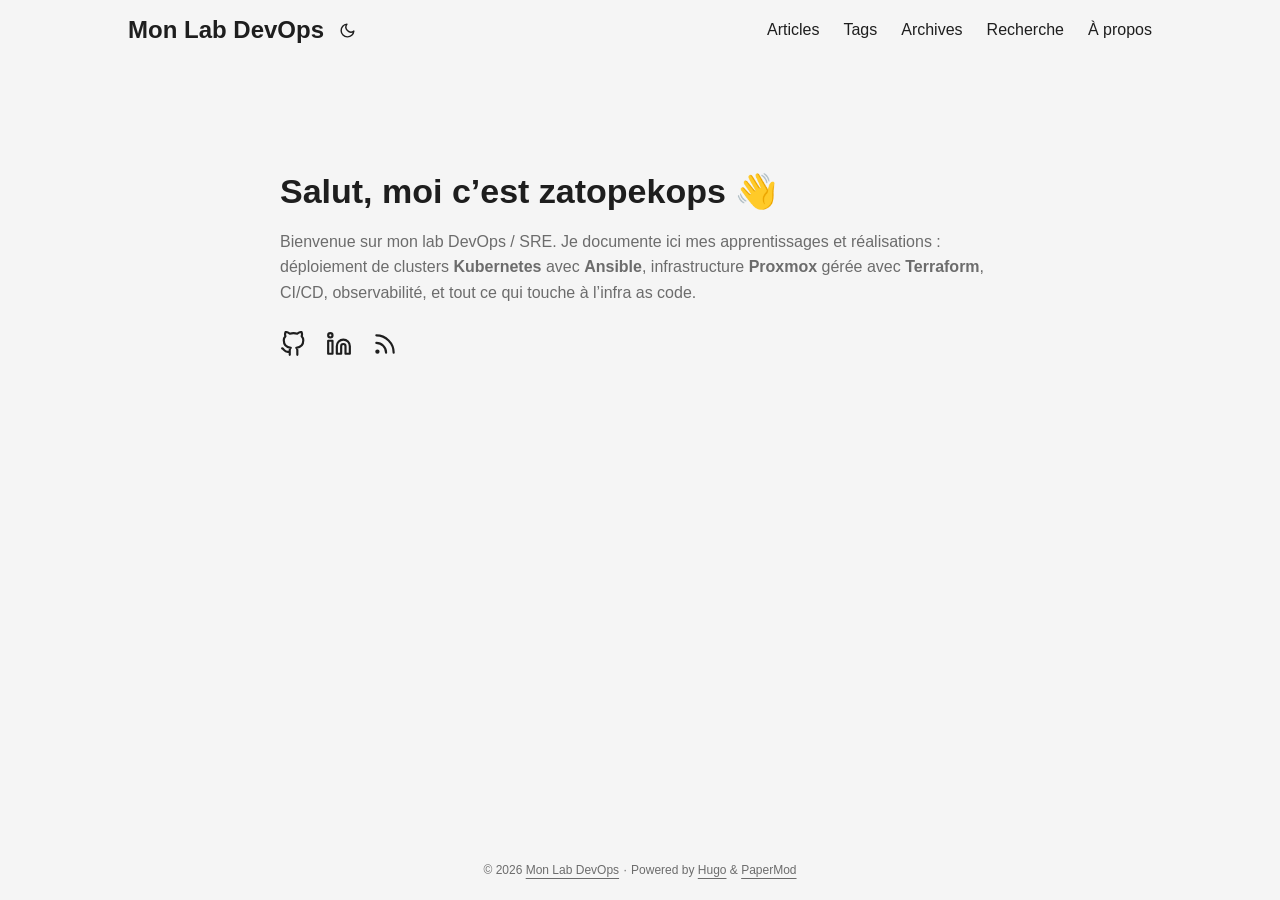
<file: page/1/index.html>
<!doctype html><html lang=fr-FR><head><title>https://zatopekops.github.io/</title><link rel=canonical href=https://zatopekops.github.io/><meta charset=utf-8><meta http-equiv=refresh content="0; url=https://zatopekops.github.io/"></head></html>
</file>
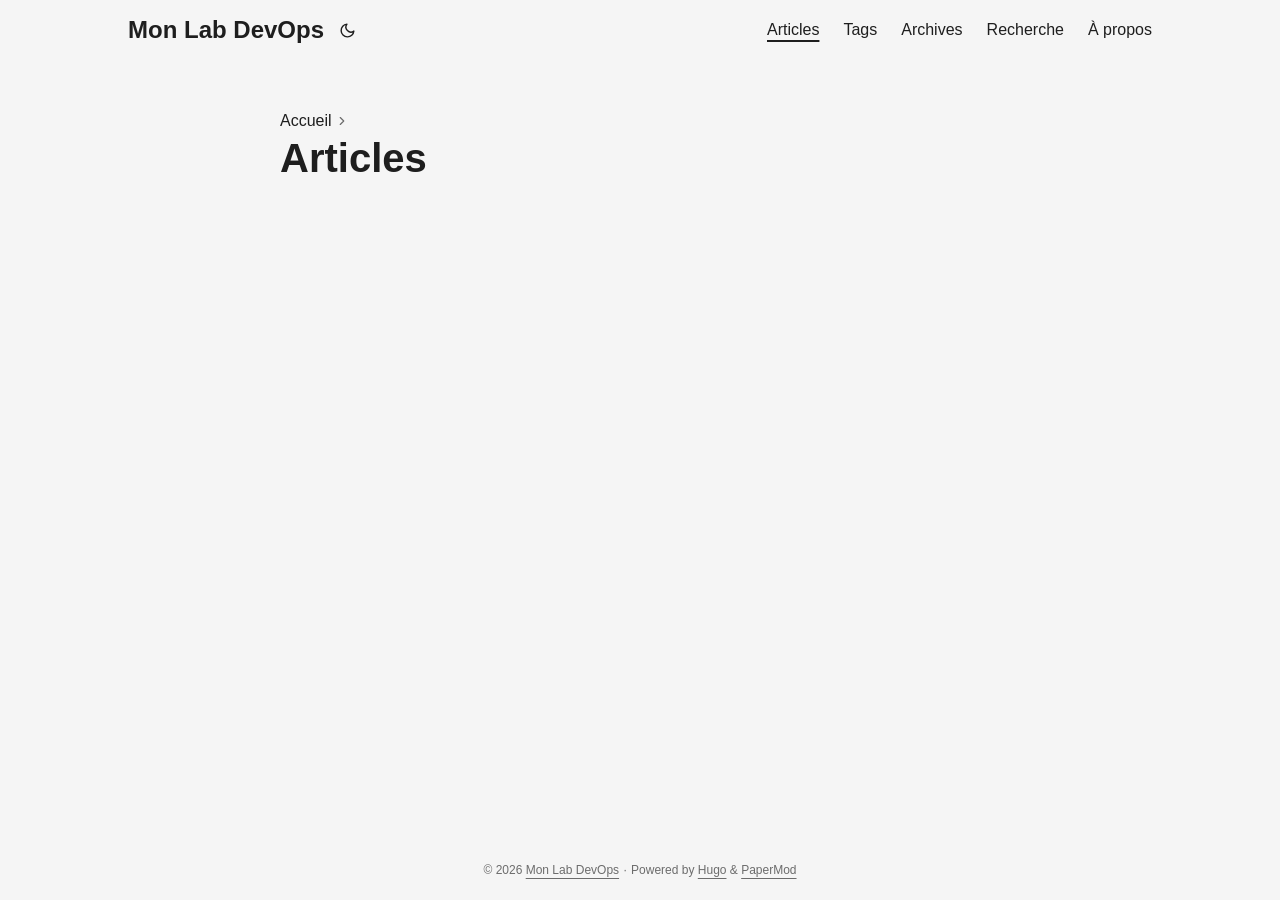
<file: articles/page/1/index.html>
<!doctype html><html lang=fr-FR><head><title>https://zatopekops.github.io/articles/</title><link rel=canonical href=https://zatopekops.github.io/articles/><meta charset=utf-8><meta http-equiv=refresh content="0; url=https://zatopekops.github.io/articles/"></head></html>
</file>
